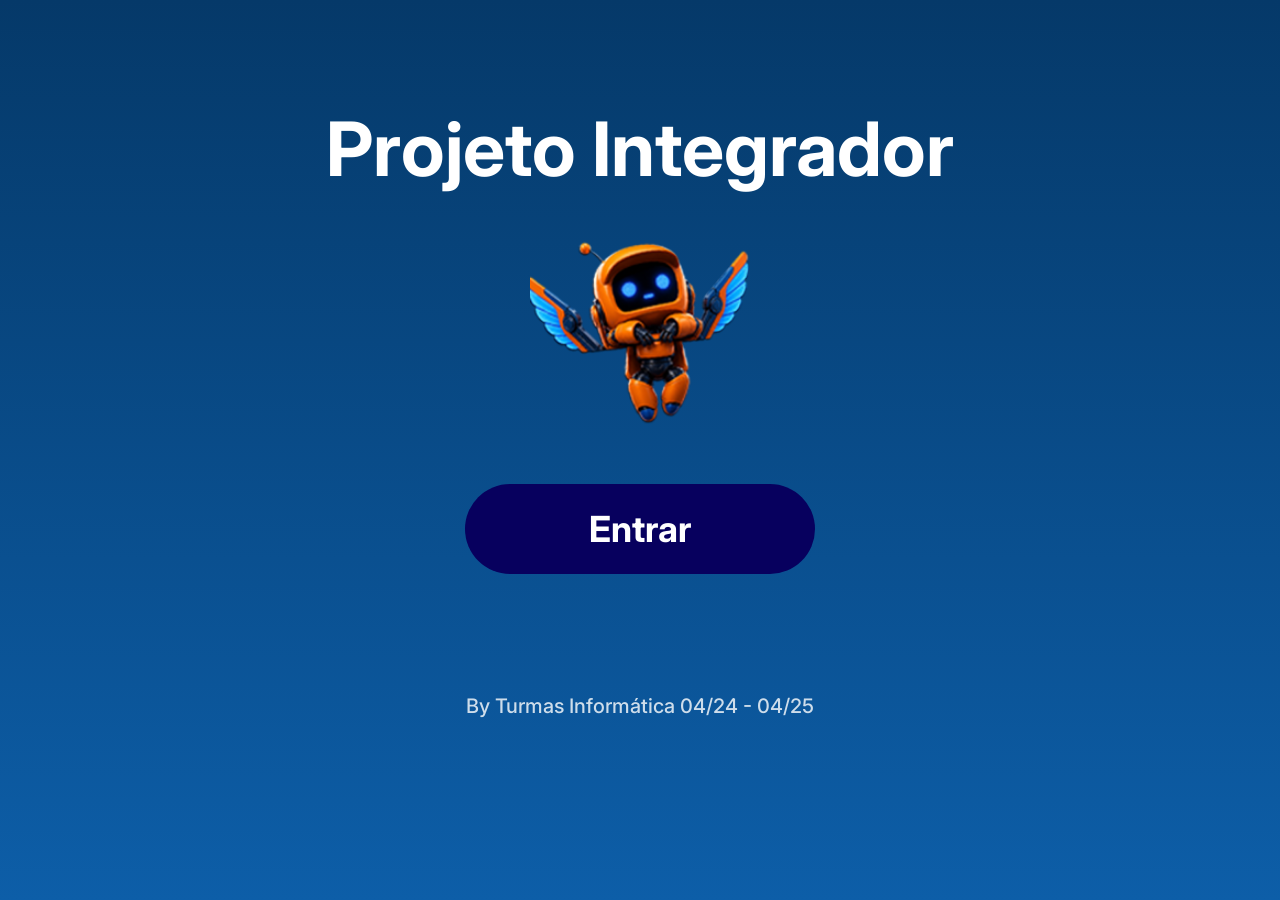
<file: front-end/cadastro/index.html>
<!DOCTYPE html>
<html lang="pt-br">

<head>
    <meta charset="UTF-8">
    <meta name="viewport" content="width=device-width, initial-scale=1.0">
    <title>Projeto Integrador</title>
    <link rel="stylesheet" href="Style.css">
    <link rel="preconnect" href="https://fonts.googleapis.com">
    <link rel="preconnect" href="https://fonts.gstatic.com" crossorigin>
    <link
        href="https://fonts.googleapis.com/css2?family=Inter:ital,opsz,wght@0,14..32,100..900;1,14..32,100..900&display=swap"
        rel="stylesheet">
    <link rel="icon" type="image/png" href="img/mascotecabeca.png">

</head>

<body>

    <div class="container">

        <h1>Projeto Integrador</h1>

        <img id="robo" alt="robo" src="img/mascotinhomenor.png">

        <a href="tipousuario.html" class="btn-entrar">
            Entrar
        </a>

        <h5>By Turmas Informática 04/24 - 04/25</h5>

    </div>

    <script src="script.js"></script>
</body>

</html>
</file>
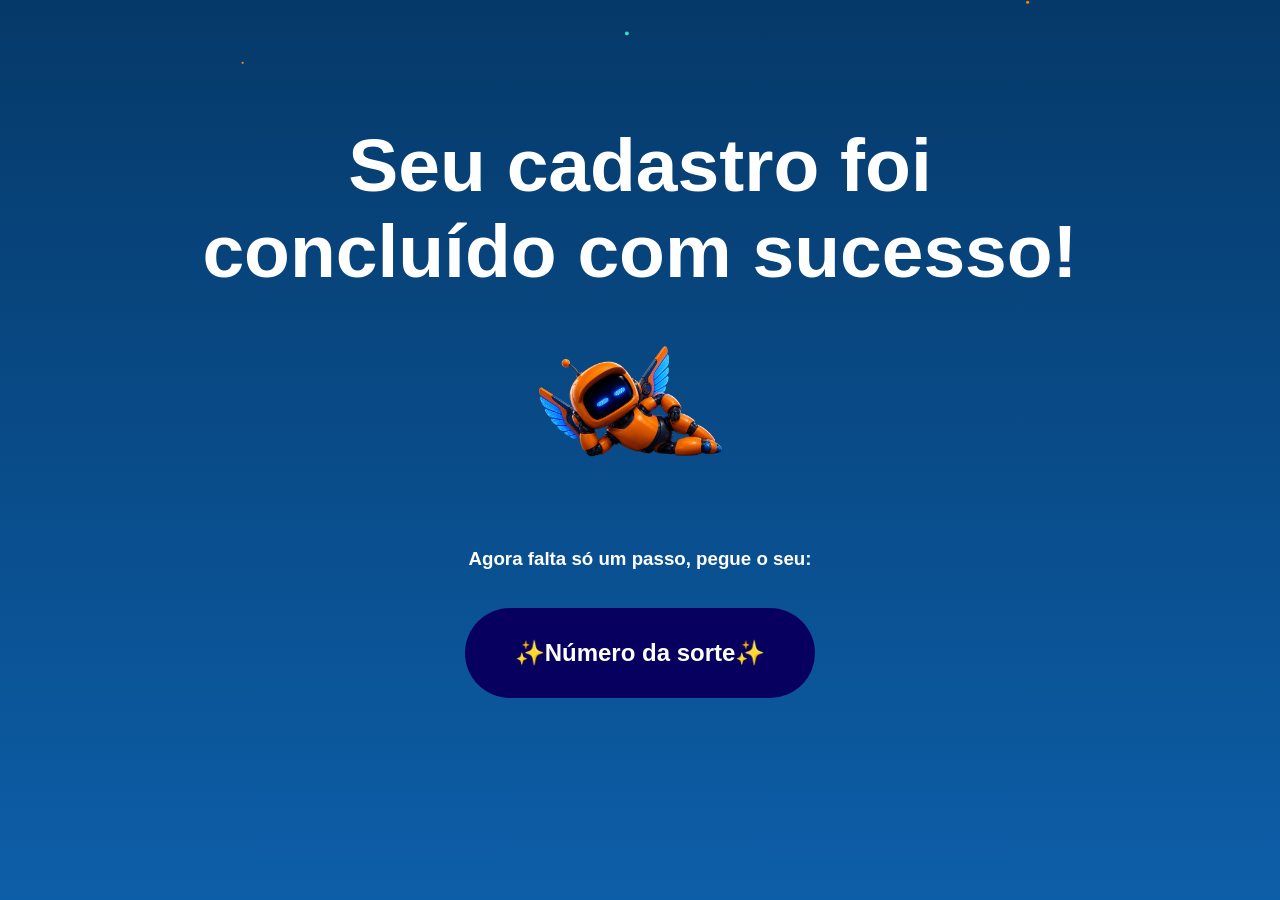
<file: front-end/cadastro/cadastrado.html>
<!DOCTYPE html>
<html lang="en">
<head>
    <meta charset="UTF-8">
    <meta name="viewport" content="width=device-width, initial-scale=1.0">
    <title>Projeto Integrador</title>
    <link rel="icon" type="image/png" href="img/mascotecabeca.png">
    <link rel="stylesheet" href="Style.css">

</head>
<body>
 <!-- CONFETES -->
    <canvas id="confete"></canvas>

    <div class="container">

        <!-- TITULO -->
        <h1>Seu cadastro foi concluído com sucesso!</h1>

        <!-- ROBO -->
        <img id="robo" src="img/mascoteDeitado.png" alt="Robô Feliz">

        <h3> Agora falta só um passo, pegue o seu:
        </h3>

        <!-- BOTAO -->
        <button class="btn-sucesso">

           ✨Número da sorte✨

        </button>


    </div>

    <script src="script.js"></script>

</body>

</html>
</file>
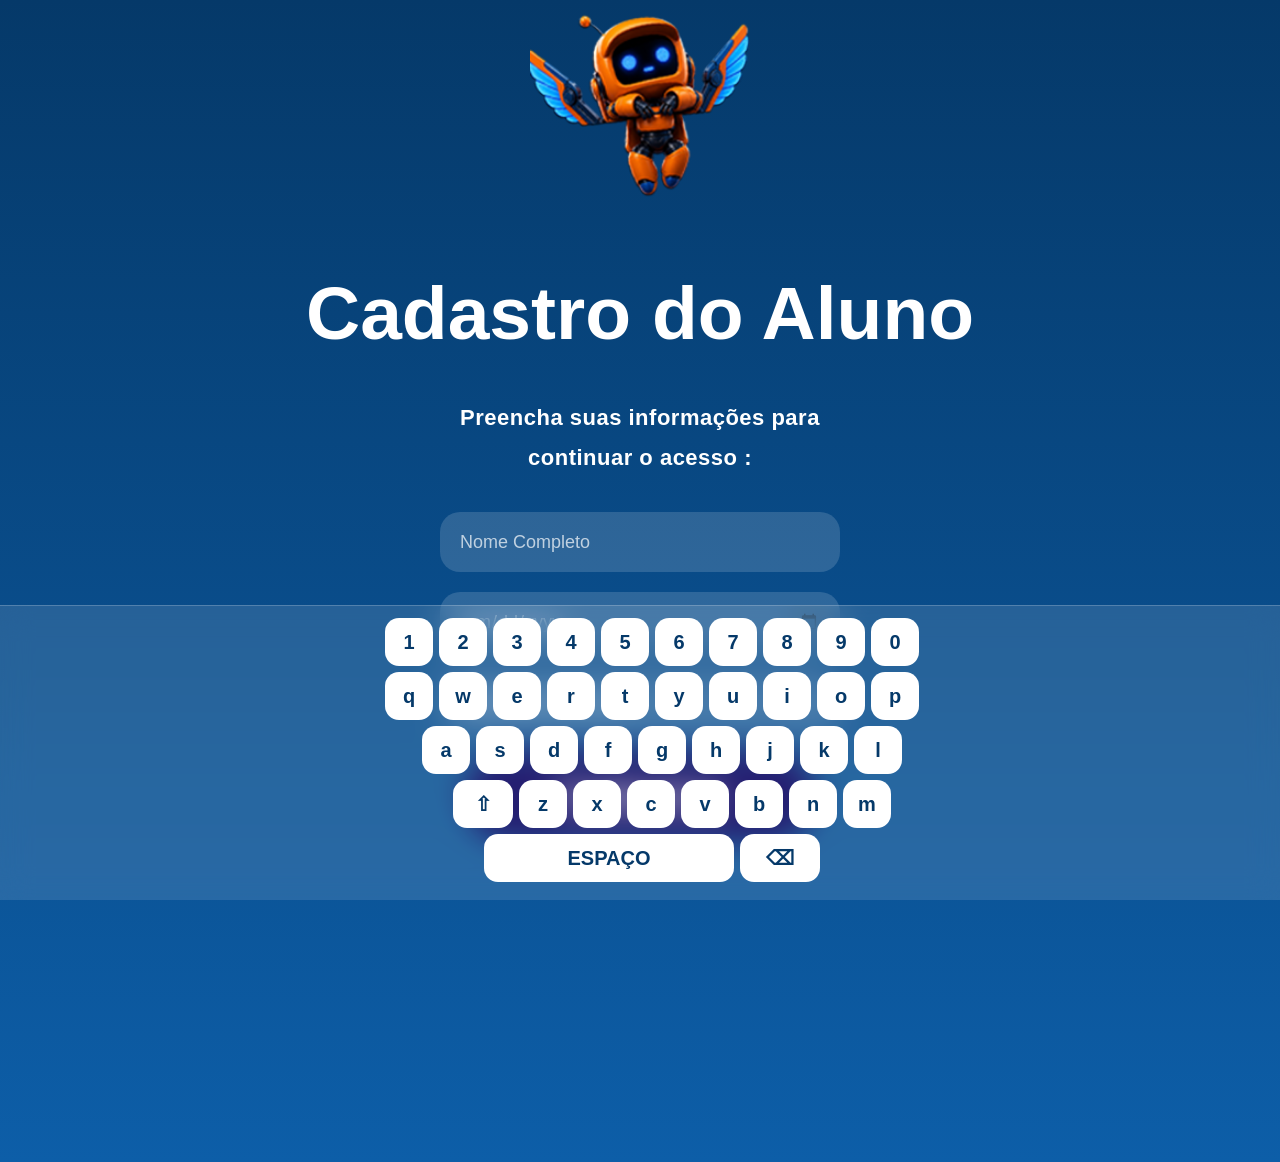
<file: front-end/cadastro/cadastroAluno.html>
<!DOCTYPE html>
<html lang="pt-br">

<head>

	<meta charset="UTF-8">
	<meta name="viewport" content="width=device-width, initial-scale=1.0">

	<title>Cadastro do Aluno</title>

	<link rel="stylesheet" href="Style.css">

	<link href="https://fonts.googleapis.com/css2?family=Manrope:wght@200..800&display=swap" rel="stylesheet">
	<link rel="icon" type="image/png" href="img/mascotecabeca.png">
</head>

<body>

	<div class="container tela-cadastro">

		<form action="cadastrado.html" method="get">

			<img id="robo" src="img/mascotinhomenor.png" alt="Robo´">

			<h1> <strong>Cadastro do Aluno</strong></h1>

			<p>
				<strong>Preencha suas informações para
					<br> continuar o acesso :</strong>
			</p>

			<input type="hidden" name="id" value="${id}">

			<input type="text" id="nome" name="nome" placeholder="Nome Completo" required>

			<input type="date" id="nascimento" name="nascimento" placeholder="Data de Nascimento" required>


			<select name="curso" required>

				<option value="" disabled selected>
					Selecione seu curso
				</option>

				<option value="Aprendizagem">
					Aprendizagem
				</option>

				<option value="Estetica">
					Estetica
				</option>

				<option value="Fotografia">
					Fotografia
				</option>

				<option value="Qualificacao profissional">
					Qualificacao profissional
				</option>

				<option value="Tecnico em Informatica">
					Tecnico em Informatica
				</option>
			</select>

			<button type="submit" class="btn-entrar" onclick="mostrarLoading()">
				Cadastrar
			</button>


		</form>
		<!-- TECLADO -->

		<div id="teclado">

			<div class="linha">
				<button type="button" class="tecla">1</button>
				<button type="button" class="tecla">2</button>
				<button type="button" class="tecla">3</button>
				<button type="button" class="tecla">4</button>
				<button type="button" class="tecla">5</button>
				<button type="button" class="tecla">6</button>
				<button type="button" class="tecla">7</button>
				<button type="button" class="tecla">8</button>
				<button type="button" class="tecla">9</button>
				<button type="button" class="tecla">0</button>
			</div>

			<div class="linha">
				<button type="button" class="tecla">q</button>
				<button type="button" class="tecla">w</button>
				<button type="button" class="tecla">e</button>
				<button type="button" class="tecla">r</button>
				<button type="button" class="tecla">t</button>
				<button type="button" class="tecla">y</button>
				<button type="button" class="tecla">u</button>
				<button type="button" class="tecla">i</button>
				<button type="button" class="tecla">o</button>
				<button type="button" class="tecla">p</button>
			</div>

			<div class="linha">
				<button type="button" class="tecla">a</button>
				<button type="button" class="tecla">s</button>
				<button type="button" class="tecla">d</button>
				<button type="button" class="tecla">f</button>
				<button type="button" class="tecla">g</button>
				<button type="button" class="tecla">h</button>
				<button type="button" class="tecla">j</button>
				<button type="button" class="tecla">k</button>
				<button type="button" class="tecla">l</button>
			</div>

			<div class="linha">
				<button type="button" class="tecla especial" id="shift">⇧</button>

				<button type="button" class="tecla">z</button>
				<button type="button" class="tecla">x</button>
				<button type="button" class="tecla">c</button>
				<button type="button" class="tecla">v</button>
				<button type="button" class="tecla">b</button>
				<button type="button" class="tecla">n</button>
				<button type="button" class="tecla">m</button>
			</div>

			<div class="linha">
				<button type="button" class="tecla especial" id="espaco">
					ESPAÇO
				</button>

				<button type="button" class="tecla especial" id="backspace">
					⌫
				</button>
			</div>

		</div>

	</div>


	</div>

	<script src="script.js"></script>

</body>

</html>
</file>
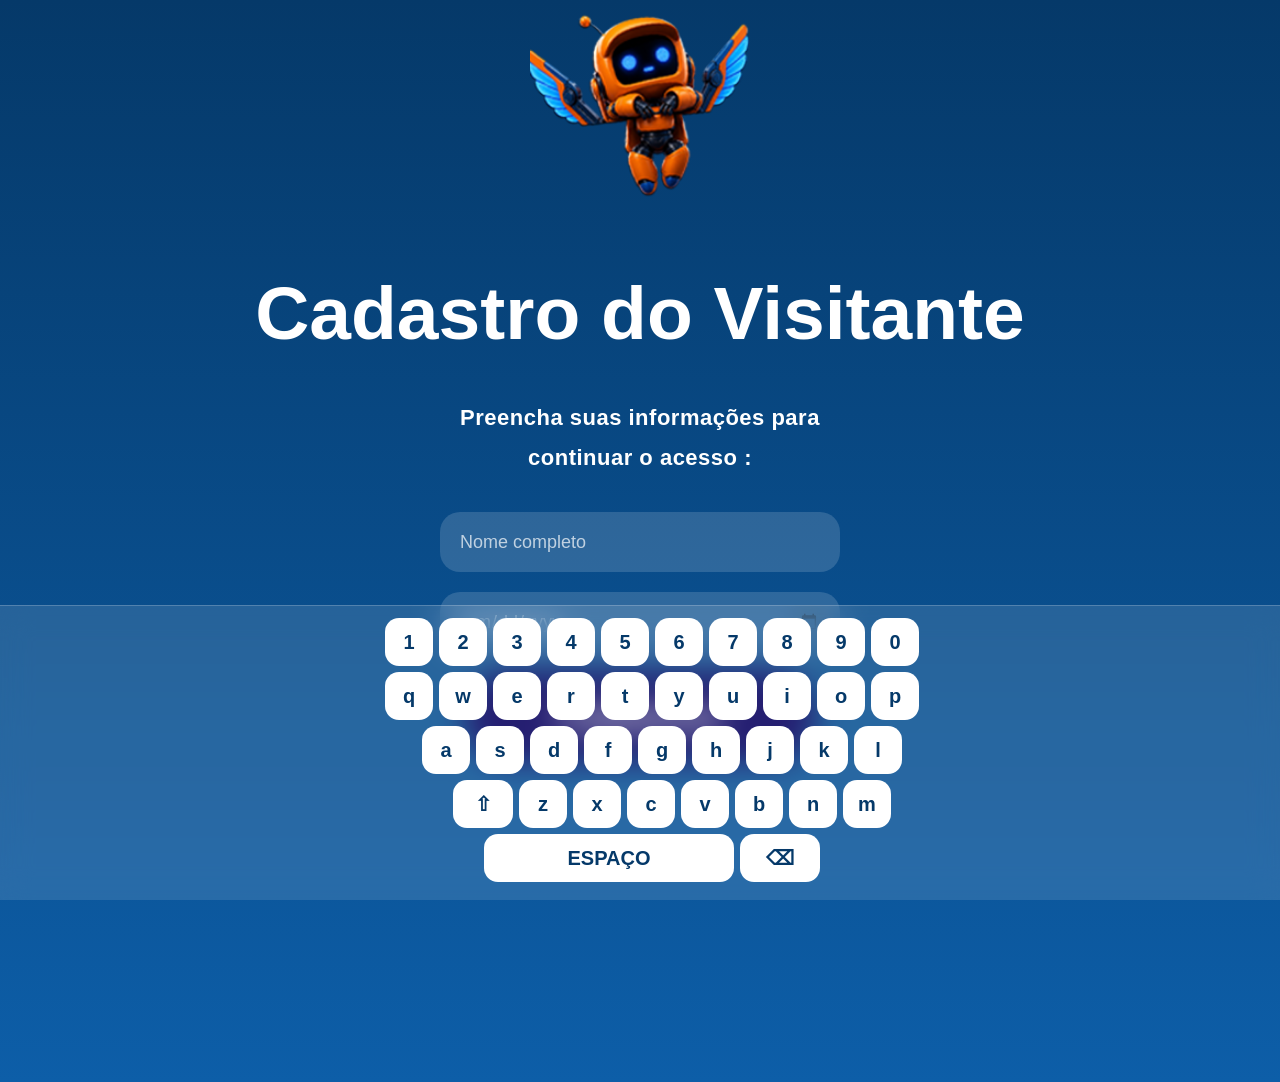
<file: front-end/cadastro/cadastroVisitante.html>
<!DOCTYPE html>
<html lang="pt-br">

<head>

    <meta charset="UTF-8">
    <meta name="viewport" content="width=device-width, initial-scale=1.0">

    <title>Cadastro do Visitante</title>

    <link rel="stylesheet" href="Style.css">
    <link href="https://fonts.googleapis.com/css2?family=Manrope:wght@200..800&display=swap" rel="stylesheet">
    <link rel="icon" type="image/png" href="img/mascotecabeca.png">

</head>

<body>

    <div class="container tela-cadastro">

        <form action="cadastrado.html" method="get">

            <img id="robo" src="img/mascotinhomenor.png" alt="Robô">

            <h1><strong>Cadastro do Visitante</strong></h1>

            <p>
                <strong>Preencha suas informações para
                    <br> continuar o acesso :</strong>
            </p>

            <input type="text" id="nome" placeholder="Nome completo" required>

            <input type="date" required>

            <button type="submit" class="btn-entrar">
                Cadastrar
            </button>

        </form>

    </div>

    <!-- TECLADO -->

    <div id="teclado">

        <div class="linha">
				<button type="button" class="tecla">1</button>
				<button type="button" class="tecla">2</button>
				<button type="button" class="tecla">3</button>
				<button type="button" class="tecla">4</button>
				<button type="button" class="tecla">5</button>
				<button type="button" class="tecla">6</button>
				<button type="button" class="tecla">7</button>
				<button type="button" class="tecla">8</button>
				<button type="button" class="tecla">9</button>
				<button type="button" class="tecla">0</button>
			</div>

        <div class="linha">
            <button type="button" class="tecla">q</button>
            <button type="button" class="tecla">w</button>
            <button type="button" class="tecla">e</button>
            <button type="button" class="tecla">r</button>
            <button type="button" class="tecla">t</button>
            <button type="button" class="tecla">y</button>
            <button type="button" class="tecla">u</button>
            <button type="button" class="tecla">i</button>
            <button type="button" class="tecla">o</button>
            <button type="button" class="tecla">p</button>
        </div>

        <div class="linha">
            <button type="button" class="tecla">a</button>
            <button type="button" class="tecla">s</button>
            <button type="button" class="tecla">d</button>
            <button type="button" class="tecla">f</button>
            <button type="button" class="tecla">g</button>
            <button type="button" class="tecla">h</button>
            <button type="button" class="tecla">j</button>
            <button type="button" class="tecla">k</button>
            <button type="button" class="tecla">l</button>
        </div>

        <div class="linha">
            <button type="button" class="tecla especial" id="shift">⇧</button>

            <button type="button" class="tecla">z</button>
            <button type="button" class="tecla">x</button>
            <button type="button" class="tecla">c</button>
            <button type="button" class="tecla">v</button>
            <button type="button" class="tecla">b</button>
            <button type="button" class="tecla">n</button>
            <button type="button" class="tecla">m</button>
        </div>

        <div class="linha">
            <button type="button" class="tecla especial" id="espaco">
                ESPAÇO
            </button>

            <button type="button" class="tecla especial" id="backspace">
                ⌫
            </button>
        </div>

    </div>

    <script src="script.js"></script>

</body>

</html>
</file>
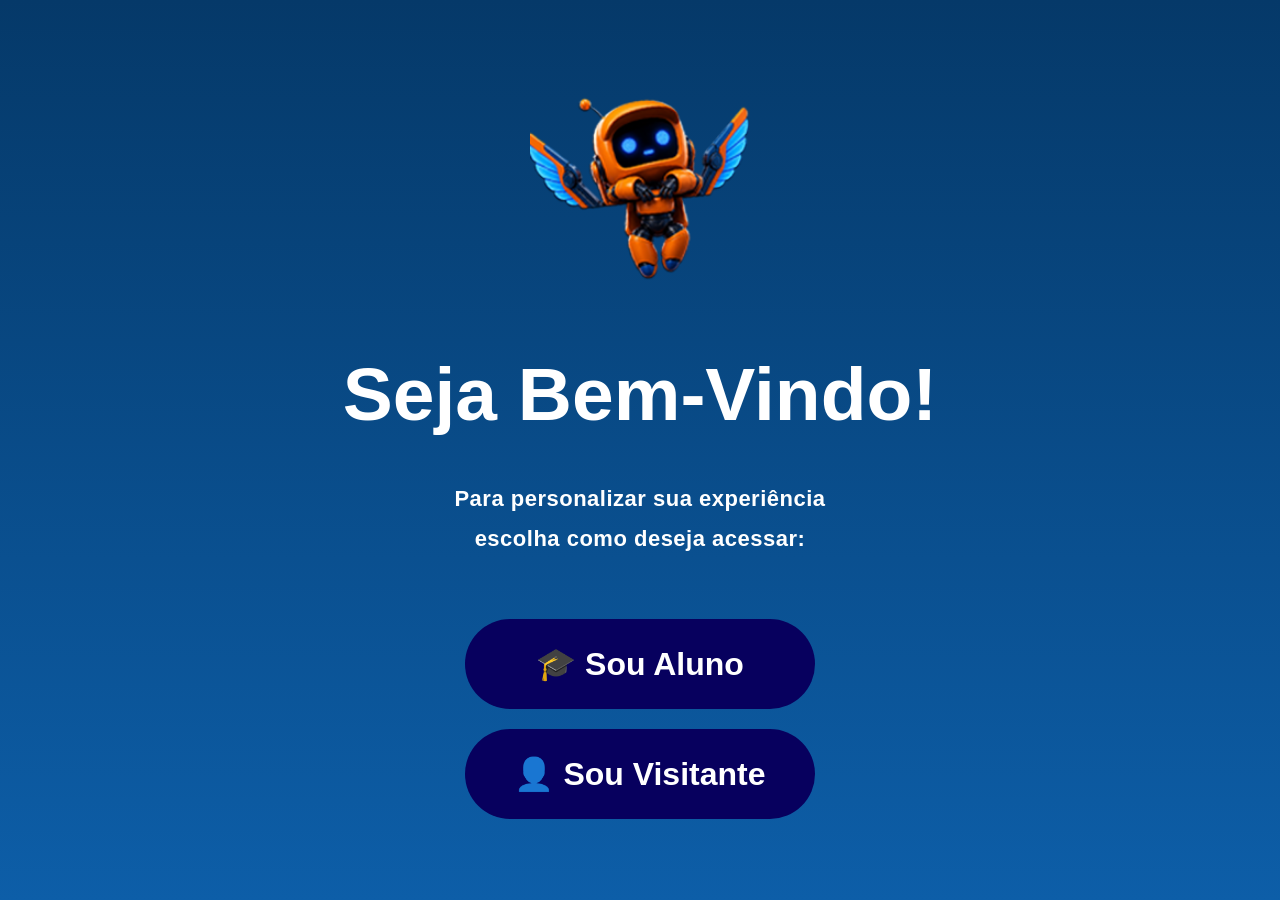
<file: front-end/cadastro/tipousuario.html>
<!DOCTYPE html>
<html lang="pt-br">

<head>

    <meta charset="UTF-8">
    <meta name="viewport" content="width=device-width, initial-scale=1.0">

    <title>Seja Bem-Vindo</title>

    <link rel="stylesheet" href="Style.css">
    <link rel="icon" type="image/png" href="img/mascotecabeca.png">
</head>

<body>

    <div class="container tela-bemvindo">

        <img id="robo" src="img/mascotinhomenor.png" alt="Robô">

        <h1>Seja Bem-Vindo!</h1>

        <p>
            <strong>Para personalizar sua experiência
                <br>
                escolha como deseja acessar:
            </strong>
        </p>

        <a href="cadastroaluno.html" class="btn">
            🎓 Sou Aluno
        </a>

        <a href="cadastrovisitante.html" class="btn visitante">
            👤 Sou Visitante
        </a>

    </div>

    <script src="script.js"></script>

</body>

</html>
</file>
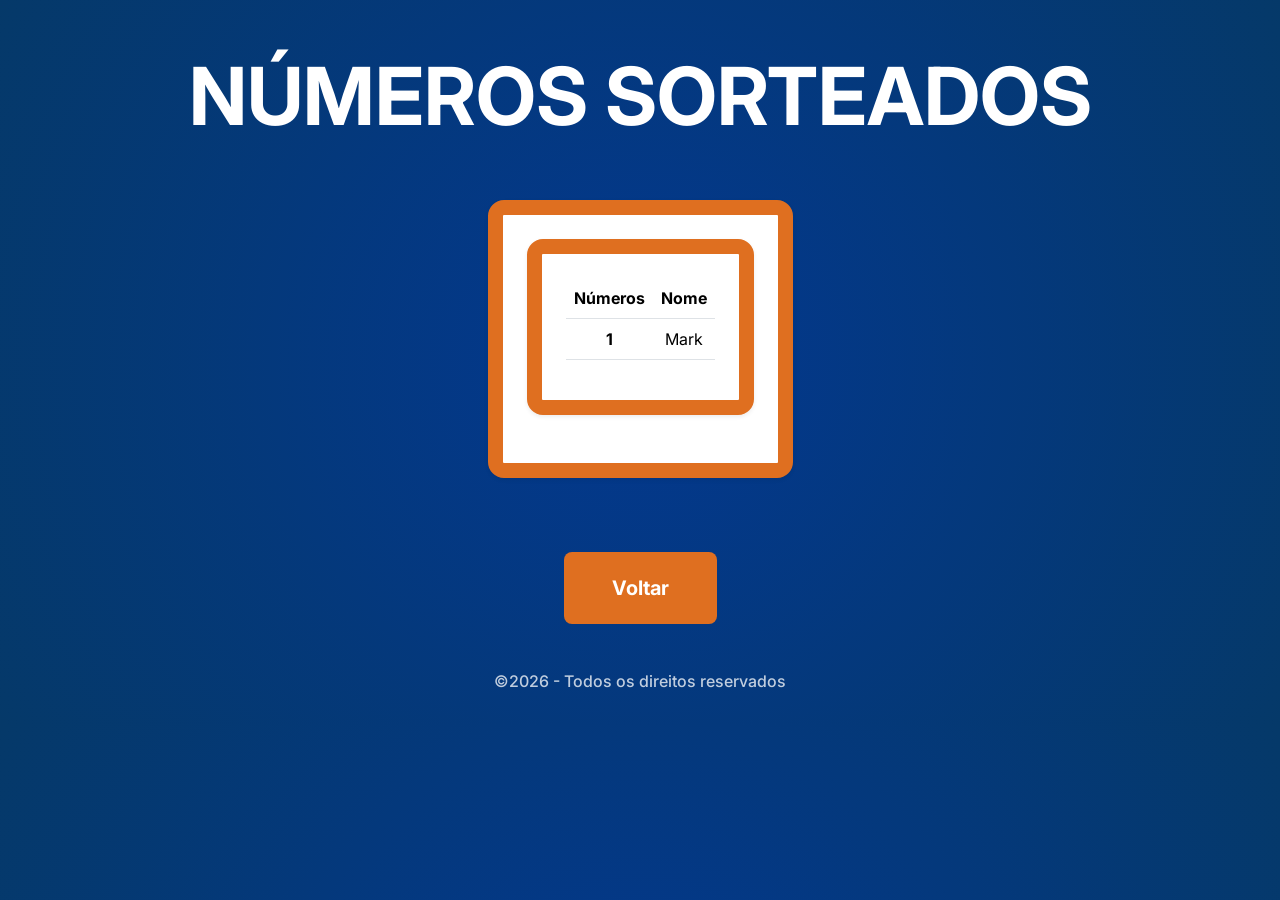
<file: front-end/sorteio/tabela.html>
<!DOCTYPE html>
<html lang="pt-br">

<head>

    <meta charset="UTF-8">
    <meta name="viewport" content="width=device-width, initial-scale=1.0">
    <title> Sorteio - Tec. em Informática </title>

    <!-- LINK CSS/BOOTSTRAP -->
    <link href="https://cdn.jsdelivr.net/npm/bootstrap@5.3.8/dist/css/bootstrap.min.css" rel="stylesheet">
    <link rel="stylesheet" href="sorteio.css">

    <!-- FONTE -->
    <link rel="preconnect" href="https://fonts.googleapis.com">
    <link rel="preconnect" href="https://fonts.gstatic.com" crossorigin>
    <link
        href="https://fonts.googleapis.com/css2?family=Inter:ital,opsz,wght@0,14..32,100..900;1,14..32,100..900&display=swap"
        rel="stylesheet">

</head>

<body class="d-flex flex-column align-items-center justify-content-between text-white text-center">

    <header class="mt-5">

        <h1 class="display-1 fw-bold"> NÚMEROS SORTEADOS </h1>

    </header>


    <main class="bg-white p-3 p-md-4 rounded-4 shadow-sm mb-4 borda mt-5">

        <div class="bg-white p-3 p-md-4 rounded-4 shadow-sm mb-4 borda" id="display-container">

            <table class="table">

                <thead>

                    <tr>

                        <th scope="col"> Números</th>
                        <th scope="col"> Nome </th>

                    </tr>

                </thead>

                <tbody>

                    <tr>

                        <th scope="row"> 1 </th>
                        <td> Mark </td>

                    </tr>

                </tbody>

            </table>

        </div>

    </main>

    <div class="d-flex gap-3">

        <a class="btn btn-laranja btn-lg fw-bold px-5 py-4" href="sorteio.html"> Voltar </a>

    </div>

    <footer class="mb-4 mt-5">

        <h6 class="opacity-75"> ©2026 - Todos os direitos reservados </h6>

    </footer>

    <!-- JS/BOOTSTRAP -->
    <script src="https://cdn.jsdelivr.net/npm/@popperjs/core@2.11.8/dist/umd/popper.min.js"></script>
    <script src="https://cdn.jsdelivr.net/npm/bootstrap@5.3.8/dist/js/bootstrap.min.js"></script>
    <script src="sortear.js"></script>

</body>

</html>
</file>
<file: front-end/cadastro/Style.css>
@charset "UTF-8";

body {
    margin: 0;
    padding: 0;

    min-height: 100vh;

    display: flex;
    justify-content: center;
    align-items: center;

    background: linear-gradient(#053969, #0d5ea8);

    font-family: 'Inter', sans-serif;

    overflow-y: auto;
    overflow-x: hidden;
}

.container {
    width: 90%;
    max-width: 900px;

    display: flex;
    flex-direction: column;
    align-items: center;
    text-align: center;

    color: white;
}

form {
    width: 100%;

    display: flex;
    flex-direction: column;
    align-items: center;
}

/* TITULO */
h1 {
    font-size: clamp(35px, 6vw, 75px);

    margin: 0;
    margin-top: -80px;
    margin-bottom: 30px;
}

/* ROBO */
#robo {
    width: clamp(120px, 20vw, 220px);
    height: auto;

    margin-bottom: 40px;
}

/* BOTAO */
.btn-entrar {
    width: 100%;
    max-width: 350px;

    height: clamp(60px, 8vw, 90px);

    display: flex;
    justify-content: center;
    align-items: center;

    border: none;
    border-radius: 50px;

    background: #07005e;

    color: white;

    font-size: clamp(20px, 3vw, 36px);
    font-weight: bold;

    text-decoration: none;

    cursor: pointer;

    transition: 0.3s;
}

.btn-entrar:hover {
    transform: scale(1.05);
}

/* TEXTO FINAL */
h5 {
    font-size: clamp(14px, 2vw, 20px);

    font-weight: 500;

    margin-top: 120px;
    margin-bottom: 0;

    opacity: 0.8;
}

/* TELA BEM-VINDO */

.tela-bemvindo h1 {
    margin-top: 10px;
    margin-bottom: 20px;
}

.tela-bemvindo p {
    max-width: 600px;

    font-size: clamp(16px, 2vw, 22px);
    font-weight: 300;

    line-height: 1.8;
    letter-spacing: 0.5px;

    color: rgba(255, 255, 255, 0.9);

    margin-bottom: 40px;
}

.tela-bemvindo p strong {
    font-weight: 700;
    color: white;
}

.btn {
    width: 100%;
    max-width: 350px;

    height: clamp(60px, 8vw, 90px);

    display: flex;
    align-items: center;
    justify-content: center;

    text-decoration: none;

    margin-top: 20px;

    border: none;
    border-radius: 50px;

    background: #07005e;

    color: white;

    font-size: clamp(20px, 3vw, 32px);
    font-weight: bold;

    cursor: pointer;

    transition: 0.3s;
}

.btn:hover {
    transform: scale(1.05);
}

.visitante {
    background: #07005e;
}

/* ===== TELA CADASTRO ===== */

.tela-cadastro h1 {
    margin-top: 10px;
    margin-bottom: 20px;
}

.tela-cadastro p {
    max-width: 600px;

    font-size: clamp(16px, 2vw, 22px);
    font-weight: 300;

    line-height: 1.8;
    letter-spacing: 0.5px;

    color: rgba(255, 255, 255, 0.9);

    margin-bottom: 35px;
}

.tela-cadastro p strong {
    font-weight: 700;
    color: white;
}

/* INPUTS */

input,
select {
    width: 100%;
    max-width: 400px;

    height: 60px;

    padding: 0 20px;
    margin-bottom: 20px;

    box-sizing: border-box;

    border: none;
    border-radius: 20px;

    background: rgba(255, 255, 255, 0.15);

    color: white;

    font-size: 18px;
    font-family: 'Inter', sans-serif;

    outline: none;

    /*backdrop-filter: blur(10px);*/
}

/* Placeholder */

input::placeholder {
    color: rgba(255, 255, 255, 0.7);
}

/* Select */

select {
    cursor: pointer;
}

option {
    background: #87CEFA;
    color: black;
}
/* ===== TELA SUCESSO ===== */

.tela-sucesso {
    text-align: center;
    color: white;
}

.tela-sucesso #robo {
    animation: pular 0.8s ease-in-out infinite;
}
/* ===== BOTÃO TELA SUCESSO ===== */

.btn-sucesso {

    width: 100%;
max-width: 350px;

height: clamp(60px, 8vw, 90px);

display: flex;
align-items: center;
justify-content: center;

text-decoration: none;

margin-top: 20px;

border: none;
border-radius: 50px;

background: #07005e;

color: white;

/* TEXTO MENOR */
font-size: clamp(18px, 4vw, 24px);

font-weight: bold;

cursor: pointer;

transition: 0.3s;
}


.btn-sucesso:hover {

    transform: translateY(-4px) scale(1.04);

    box-shadow: 0 0 28px rgba(0, 60, 255, 0.7);
}


.btn-sucesso:active {

    transform: scale(0.96);
}
.tela-sucesso #robo {
    width: clamp(220px, 30vw, 380px);
}


/*#confete {
    position: fixed;

    inset: 0;
	top: 0;
    left: 0;
    z-index: -1;
    width: 100%;
    height: 100%;

    pointer-events: none;
}*/

#confete{
    position: fixed;
    top: 0;
    left: 0;
    width: 100%;
    height: 100%;
    pointer-events: none;
}

@keyframes pular {

    0% {
        transform: translateY(0px);
    }

    50% {
        transform: translateY(-20px);
    }

    100% {
        transform: translateY(0px);
    }
}

#loading {
    display: none;
    position: fixed;
    top: 0;
    left: 0;

    width: 100%;
    height: 100%;

    background: linear-gradient(#053969, #0d5ea8);

    z-index: 9999;

    justify-content: center;
    align-items: center;
    flex-direction: column;
}

#loading img {
    width: 120px;
    margin-bottom: 20px;
    animation: flutuar 1s infinite ease-in-out;
}

.barra-container {
    width: 300px;
    height: 25px;

    border-radius: 20px;
    overflow: hidden;

    border: 2px solid #6ac8ff;
    margin-top: 20px;
}

#barra {
    width: 0%;
    height: 100%;

    background: #ff9b05;

    transition: width 0.2s;
}

@keyframes flutuar {
    0%   { transform: translateY(0); }
    50%  { transform: translateY(-10px); }
    100% { transform: translateY(0); }
}
/* ===== TECLADO ===== */

#teclado{
    position: fixed;
    bottom: 0;
    left: 0;

    width: 100%;

    padding: 12px;

    background: rgba(255,255,255,0.12);

    backdrop-filter: blur(15px);

    border-top: 1px solid rgba(255,255,255,.2);

    z-index: 9999;
}

#teclado .linha{
    display: flex;
    justify-content: center;
    gap: 6px;
    margin-bottom: 6px;
}

/* recuo igual teclado celular */

#teclado .linha:nth-child(3){
    padding-left: 20px;
}

#teclado .linha:nth-child(4){
    padding-left: 40px;
}

.tecla{
    width: 75px;
    height: 75px;

    border: none;
    border-radius: 14px;

    background: white;

    color: #053969;

    font-size: 28px;
    font-weight: 600;

    cursor: pointer;

    transition: .15s;
}

.tecla:hover{
    background: #e8f3ff;
}

.tecla:active{
    transform: scale(.92);
}

.especial{
    min-width: 140px;
    width: auto;

    padding: 0 20px;

    background: #07005e;

    color: white;
}

#espaco{
    flex: 1;
    max-width: 250px;
}

/* espaço para o teclado não cobrir o formulário */

.tela-cadastro{
    padding-bottom: 320px;
}
 /* ===== AJUSTES DO TECLADO ===== */

.tecla{
    width: 48px;
    height: 48px;

    border: none;
    border-radius: 14px;

    background: white;

    color: #053969;

    font-size: 20px;
    font-weight: 600;

    cursor: pointer;

    transition: .15s;
}

#shift{
    min-width: 60px;
}

#backspace{
    min-width: 80px;
}

/* ===== CELULAR ===== */

@media (max-width:768px) {

    body {
        padding: 20px;
        box-sizing: border-box;
        overflow-x: hidden;
    }

    .container {
        width: 100%;
        padding: 0 10px;
    }

    h1 {
        margin-top: 0;
        margin-bottom: 20px;
        font-size: clamp(32px, 9vw, 42px);
        line-height: 1.2;
    }

    #robo {
        width: 140px;
        margin-bottom: 25px;
    }

    .tela-sucesso #robo {
        width: 180px;
    }

    .btn,
    .btn-entrar,
    .btn-sucesso {
        width: 100%;
        max-width: 320px;
        height: 65px;

        font-size: 20px;
        padding: 0 15px;
    }

    input,
    select {
        width: 100%;
        max-width: 100%;
        height: 55px;

        font-size: 16px;
        margin-bottom: 15px;
    }

    .tela-bemvindo p,
    .tela-cadastro p {
        font-size: 16px;
        line-height: 1.6;
        padding: 0 10px;
        margin-bottom: 25px;
    }

    h5 {
        margin-top: 50px;
        font-size: 13px;
        padding: 0 10px;
    }

    .barra-container {
        width: 90%;
        max-width: 300px;
        height: 20px;
    }

    #loading img {
        width: 90px;
    }
    
    #teclado{
        display: none;
    }
}
</file>
<file: front-end/sorteio/sorteio.css>
/*
    --- Folha de Estilo SORTEADOR ---
    @author: Pedro Henrique dos Reis Marques
 
*/
 
/* VARIÁVEIS - CORES */
 
:root {
 
    --azulVivido: #03388f;
    --azureEscuro: #053969;
    --branco: #ffffff;
    --laranja: #df6f20;
    --preto: #000000;
 
}
 
/* FORMATAÇÃO DO "CORPO" DA APLICAÇÃO */
body {
 
    background: radial-gradient(circle, var(--azulVivido) 0%, var(--azureEscuro) 100%);
    font-family: 'Inter', sans-serif;
 
}
 
.traco {
 
    width: 35px;
    height: 8px;
    background-color: var(--laranja);
    border-radius: 4px;
 
}
 
.quadrado-sorteio {
 
    width: 250px;
    height: 250px;
    border: 15px solid var(--laranja);
    border-radius: 40px;
    box-shadow: 0 10px 25px rgba(0,0,0,0.3);
    margin-top: 50px;
 
}
 
.btn-laranja {
 
    background-color: var(--laranja) !important;
    color: var(--branco) !important;
    border: none;
    line-height: 1.2;
    margin-top: 50px;
    transition: transform 0.2s ease, filter 0.2s ease;
 
}
 
.btn-laranja:hover {
 
    transform: scale(1.03);
    filter: brightness(0.95);
 
}
 
.numero-final {
 
    font-size: 5rem;
    font-weight: 900;
    color: var(--laranja);
    line-height: 1;
    animation: zoomIn 0.2s ease;
 
}
 
 
@keyframes zoomIn {
 
    from { transform: scale(0.5); opacity: 0; }
    to { transform: scale(1); opacity: 1; }
 
}
 
.borda {
 
    border: 15px solid var(--laranja);
 
}
</file>
